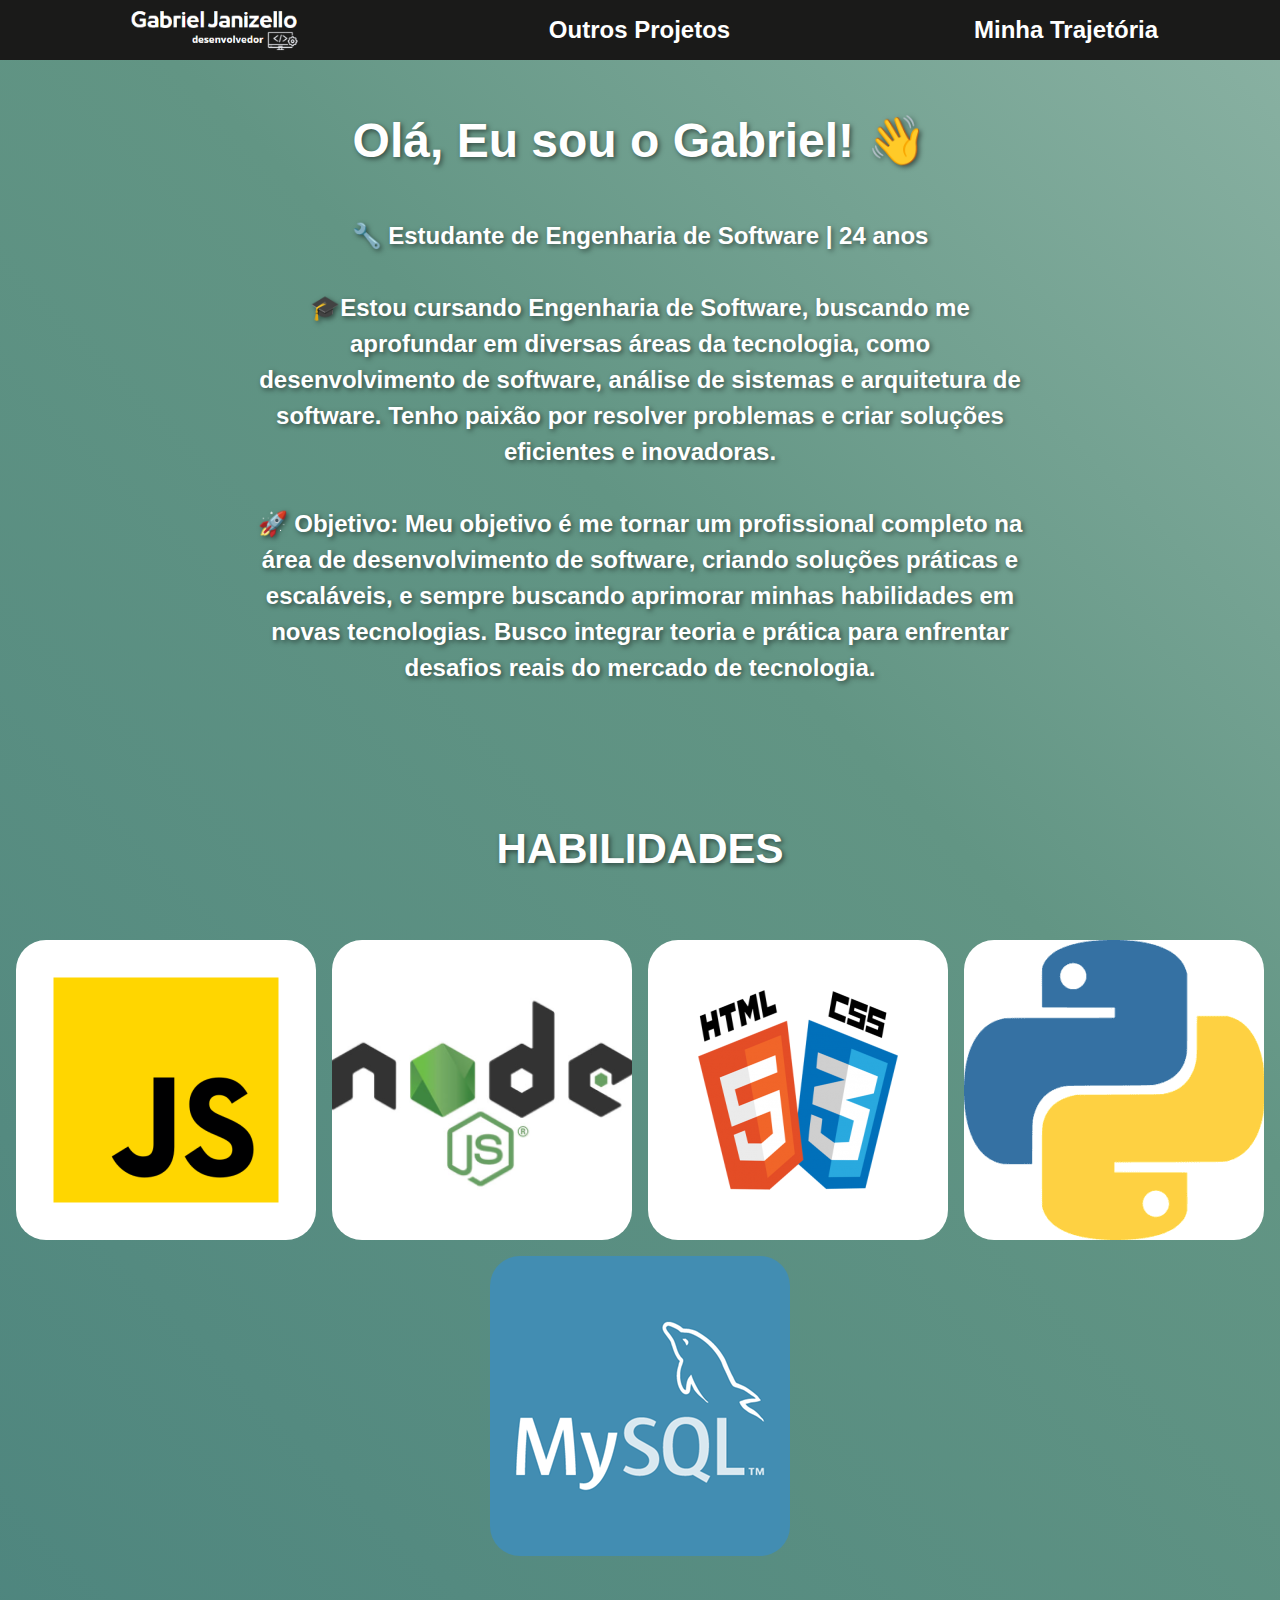
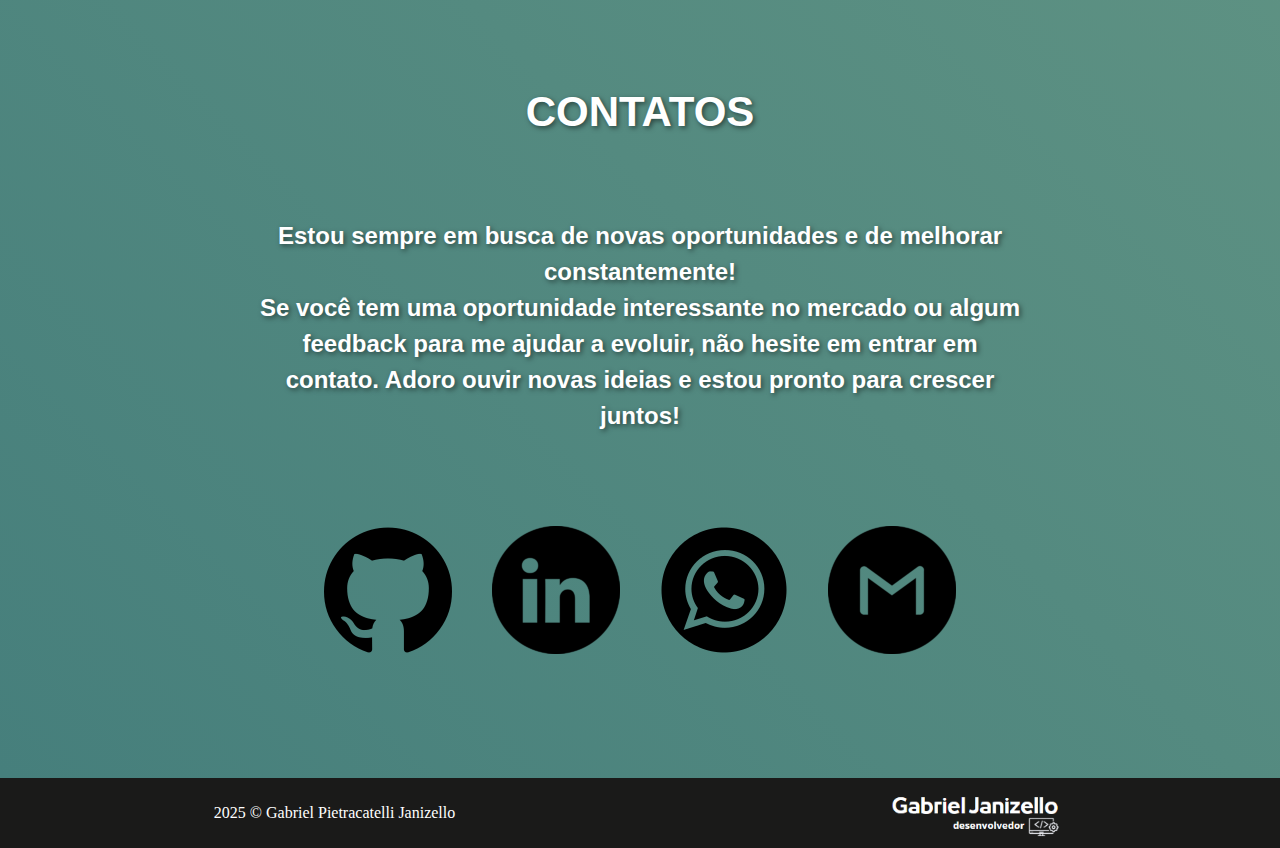
<file: index.html>
<!DOCTYPE html>
<html lang="pt-br">
<head>
    <meta charset="UTF-8">
    <meta name="viewport" content="width=device-width, initial-scale=1.0">
    <title>Gabriel Janizello DEV</title>
    <link rel="stylesheet" href="CSS/backgorund.css">
    <link rel="stylesheet" href="CSS/nav.css">
    <link rel="stylesheet" href="CSS/conteudo.css">
</head>
<body class="degrade">
    <header>
        <nav class="navegacao">
            <ul class="lista_navegacao">
                <li><a href="index.html"><img src="imagens/logoprincipalNav.png" alt="logo"></a></li>
                <li><a href="outrosprojetos.html">Outros Projetos</a></li>
                <li><a href="minhatrajetoria.html">Minha Trajetória</a></li>
            </ul>
        </nav>
    </header>

    <div class="content">
        <h1 class="tracking-in-expand">Olá, Eu sou o Gabriel! 👋</h1>
    
        <p>🔧 Estudante de Engenharia de Software | 24 anos <br> <br>🎓Estou cursando Engenharia de Software, buscando me aprofundar em diversas áreas da tecnologia, como          desenvolvimento  de software, análise de sistemas e arquitetura de software. Tenho paixão por resolver problemas e criar soluções eficientes e inovadoras.<br><br>
        🚀 Objetivo:
        Meu objetivo é me tornar um profissional completo na área de desenvolvimento de software, criando soluções práticas e escaláveis, e sempre buscando aprimorar minhas habilidades em novas tecnologias. Busco integrar teoria e prática para enfrentar desafios reais do mercado de tecnologia.</p>
    </div>

    <h2>HABILIDADES</h2>
    <div class="habilidades">
        <div class="item">
            <img src="imagens/javascript.png" alt="JavaScript">
            <p class="txthabilidades">Uso de JavaScript no desenvolvimento Web e de funcionalidades mais complexas.</p>
        </div>

        <div class="item">
            <img src="imagens/nodejs.png" alt="NodeJS">
            <p class="txthabilidades">Uso do Node.JS para aplicações rápidas e escaláveis.</p>
        </div>

        <div class="item">
            <img src="imagens/htmlcss.png" alt="HTML e CSS">
            <p class="txthabilidades"><!--Estruturação e estilização do código visando proporcionar uma ótima experiência ao usuário.--></p>
        </div>

        <div class="item">
            <img src="imagens/python.png" alt="Python">
            <p class="txthabilidades">Uso de Python para desenvolvimento e automação de tarefas.</p>
        </div>

        <div class="item">
            <img src="imagens/mysql.png" alt="MySQL">
            <p class="txthabilidades">Criação, armazenamento de informações, organização dos dados e manutenção do banco de dados.</p>
        </div>
    </div>

    <div class="contatos">
        <h2>CONTATOS</h2>
        <p>Estou sempre em busca de novas oportunidades e de melhorar constantemente!<br>Se você tem uma oportunidade interessante no mercado ou algum feedback para me ajudar a evoluir, não hesite em entrar em contato. Adoro ouvir novas ideias e estou pronto para crescer juntos!</p>
        <div class="iconesContainer">
            <a href="https://github.com/GabrielJanizello"> <img class="iconeContato" src="imagens/logo_github.png" alt="GitHub"></a>
            <a href="https://www.linkedin.com/in/gabriel-janizello/"><img class="iconeContato" src="imagens/logo_linkedin.png" alt="LinkedIn"></a>
            <a href="https://wa.me/5512996357681"><img class="iconeContato" src="imagens/logo_wpp.png" alt="Whatsapp"></a>
            <a href="https://mail.google.com/mail/u/0/#inbox?compose=CllgCJTGnFrBcvBLDDwBLFMBzdbWFKVqcjFbWLXWtcQpxGJkNpCqklVDvwsXjstWHLVtbhZdvzg"><img class="iconeContato" src="imagens/logo_gmail.png" alt="Gmail"></a>
        </div>
    </div>

    <footer>2025 &copy; Gabriel Pietracatelli Janizello
        <img src="imagens/logoprincipalNav.png" alt="Logo">
    </footer>
</body>
</html>
</file>
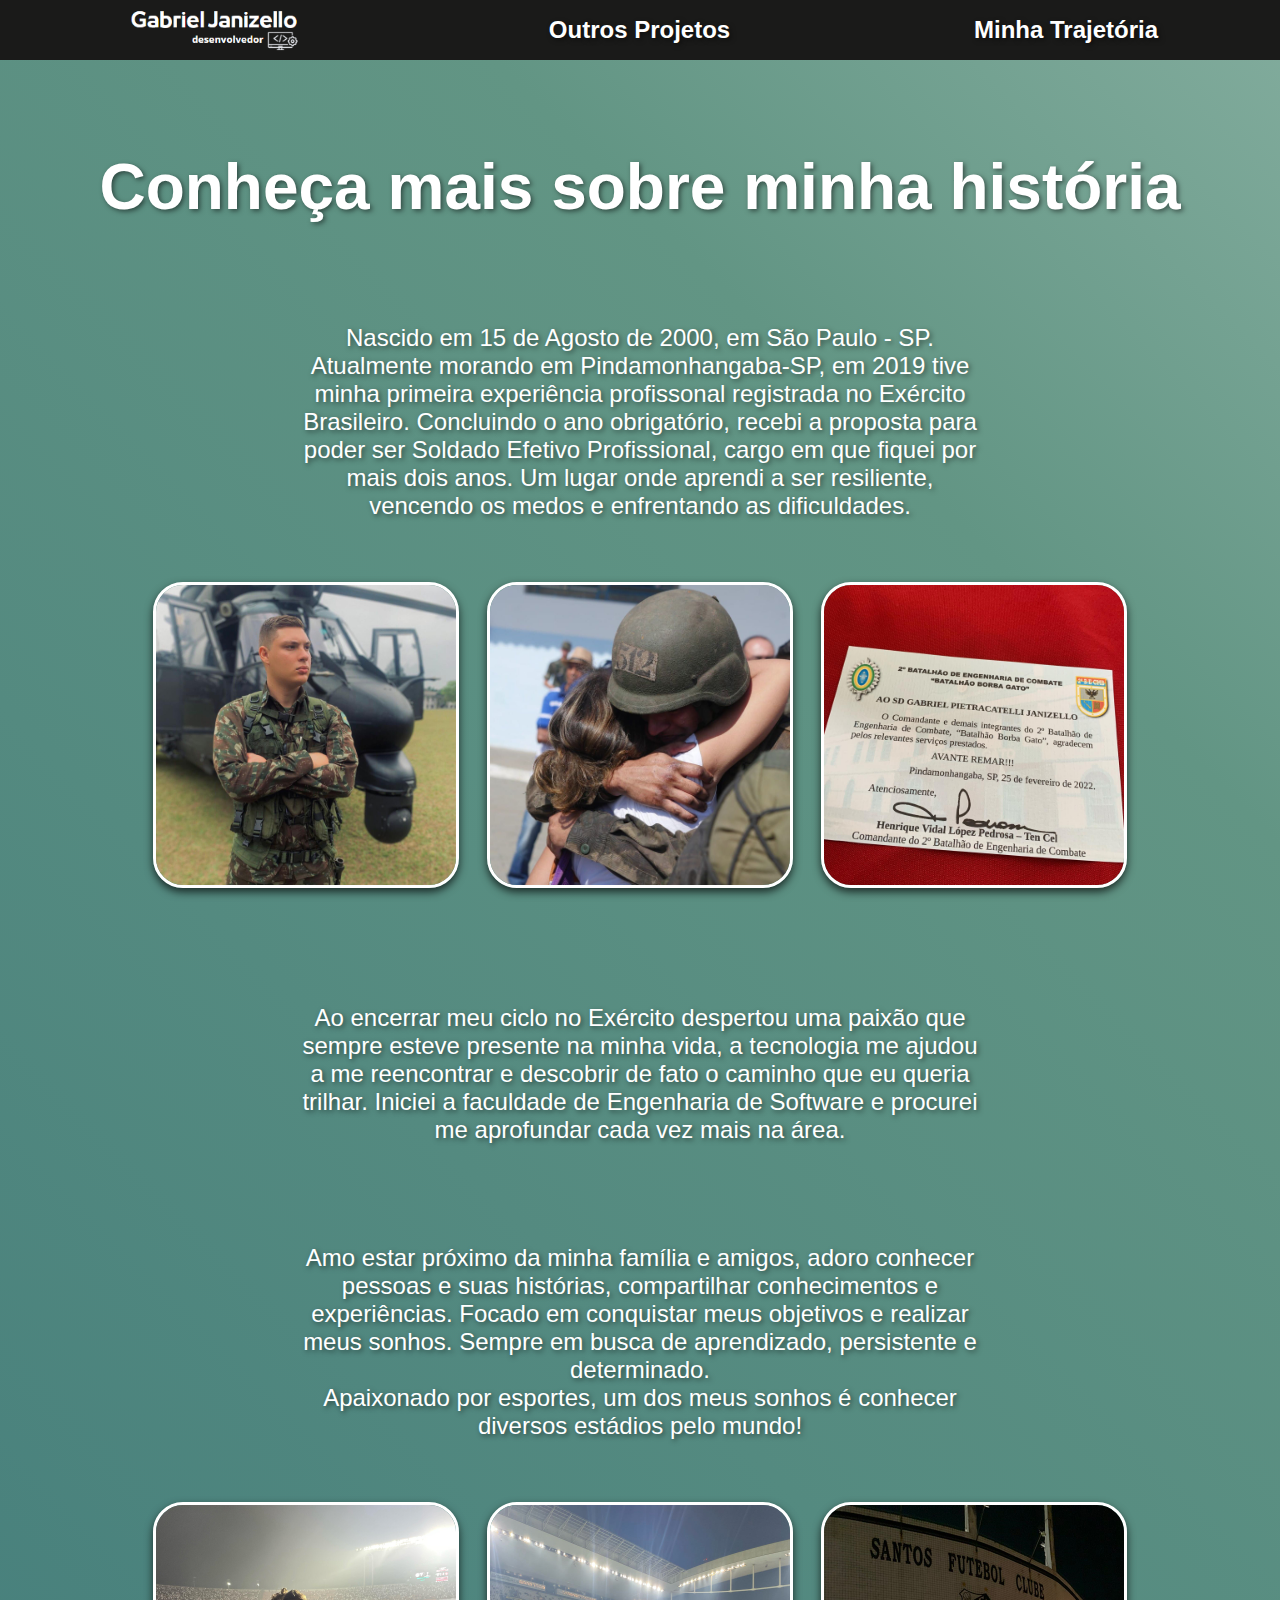
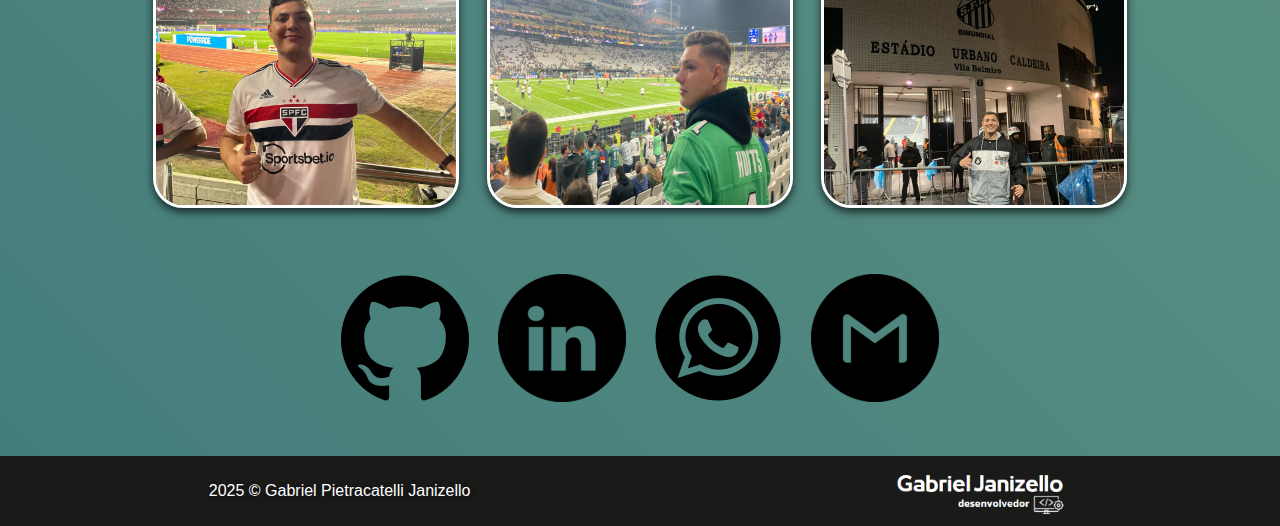
<file: minhatrajetoria.html>
<!DOCTYPE html>
<html lang="pt-br">
<head>
    <meta charset="UTF-8">
    <meta name="viewport" content="width=device-width, initial-scale=1.0">
    <title>Gabriel Janizello DEV</title>
    <link rel="stylesheet" href="CSS/backgorund.css">
    <link rel="stylesheet" href="CSS/nav.css">
    <link rel="stylesheet" href="CSS/minhatrajetoria.css">
</head>
<body class="degrade">
    <header>
        <nav class="navegacao">
            <ul class="lista_navegacao">
                <li><a href="index.html"><img src="imagens/logoprincipalNav.png" alt="logo"></a></li>
                <li><a href="outrosprojetos.html">Outros Projetos</a></li>
                <li><a href="minhatrajetoria.html">Minha Trajetória</a></li>
            </ul>
        </nav>
    </header>

    <h1>Conheça mais sobre minha história</h1>

    <article>
        <p> Nascido em 15 de Agosto de 2000, em São Paulo - SP. Atualmente morando em Pindamonhangaba-SP, em 2019 tive minha primeira experiência profissonal registrada no Exército Brasileiro. Concluindo o ano obrigatório, recebi a proposta para poder ser Soldado Efetivo Profissional, cargo em que fiquei por mais dois anos. Um lugar onde aprendi a ser resiliente, vencendo os medos e enfrentando as dificuldades.<br></p>
        
        <img class="historiaFotos" src="imagens/soldado.jpg" alt="Soldado EB">
        <img class="historiaFotos" src="imagens/foto2.jpg" alt="Volta do Acampamento">
        <img class="historiaFotos" src="imagens/foto3.jpg" alt="Certificado">
    </article>

    <article>
        <p>Ao encerrar meu ciclo no Exército despertou uma paixão que sempre esteve presente na minha vida, a tecnologia me ajudou a me reencontrar e descobrir de fato o caminho que eu queria trilhar. Iniciei a faculdade de Engenharia de Software e procurei me aprofundar cada vez mais na área.</p>

        <p>Amo estar próximo da minha família e amigos, adoro conhecer pessoas e suas histórias, compartilhar conhecimentos e experiências. Focado em conquistar meus objetivos  e realizar meus sonhos. Sempre em busca de aprendizado, persistente e determinado.<br>Apaixonado por esportes, um dos meus sonhos é conhecer diversos estádios pelo mundo!</p>

        <img class="historiaFotos" src="imagens/morumbi.jpg" alt="Morumbi">
        <img class="historiaFotos" src="imagens/nfl.jfif" alt="NFL Game">
        <img class="historiaFotos" src="imagens/vila.jpg" alt="Vila Belmiro">
    </article>

    <div class="contatos">
        <div class="iconesContainer">
            <a href="https://github.com/GabrielJanizello"> <img class="iconeContato" src="imagens/logo_github.png" alt="GitHub"></a>
            <a href="https://www.linkedin.com/in/gabriel-janizello/"><img class="iconeContato" src="imagens/logo_linkedin.png" alt="LinkedIn"></a>
            <a href="https://wa.me/5512996357681"><img class="iconeContato" src="imagens/logo_wpp.png" alt="Whatsapp"></a>
            <a href="https://mail.google.com/mail/u/0/#inbox?compose=CllgCJTGnFrBcvBLDDwBLFMBzdbWFKVqcjFbWLXWtcQpxGJkNpCqklVDvwsXjstWHLVtbhZdvzg"><img class="iconeContato" src="imagens/logo_gmail.png" alt="Gmail"></a>
        </div>
    </div>

    <footer>2025 &copy; Gabriel Pietracatelli Janizello
        <img src="imagens/logoprincipalNav.png" alt="Logo">
    </footer>
</body>
</html>
</file>
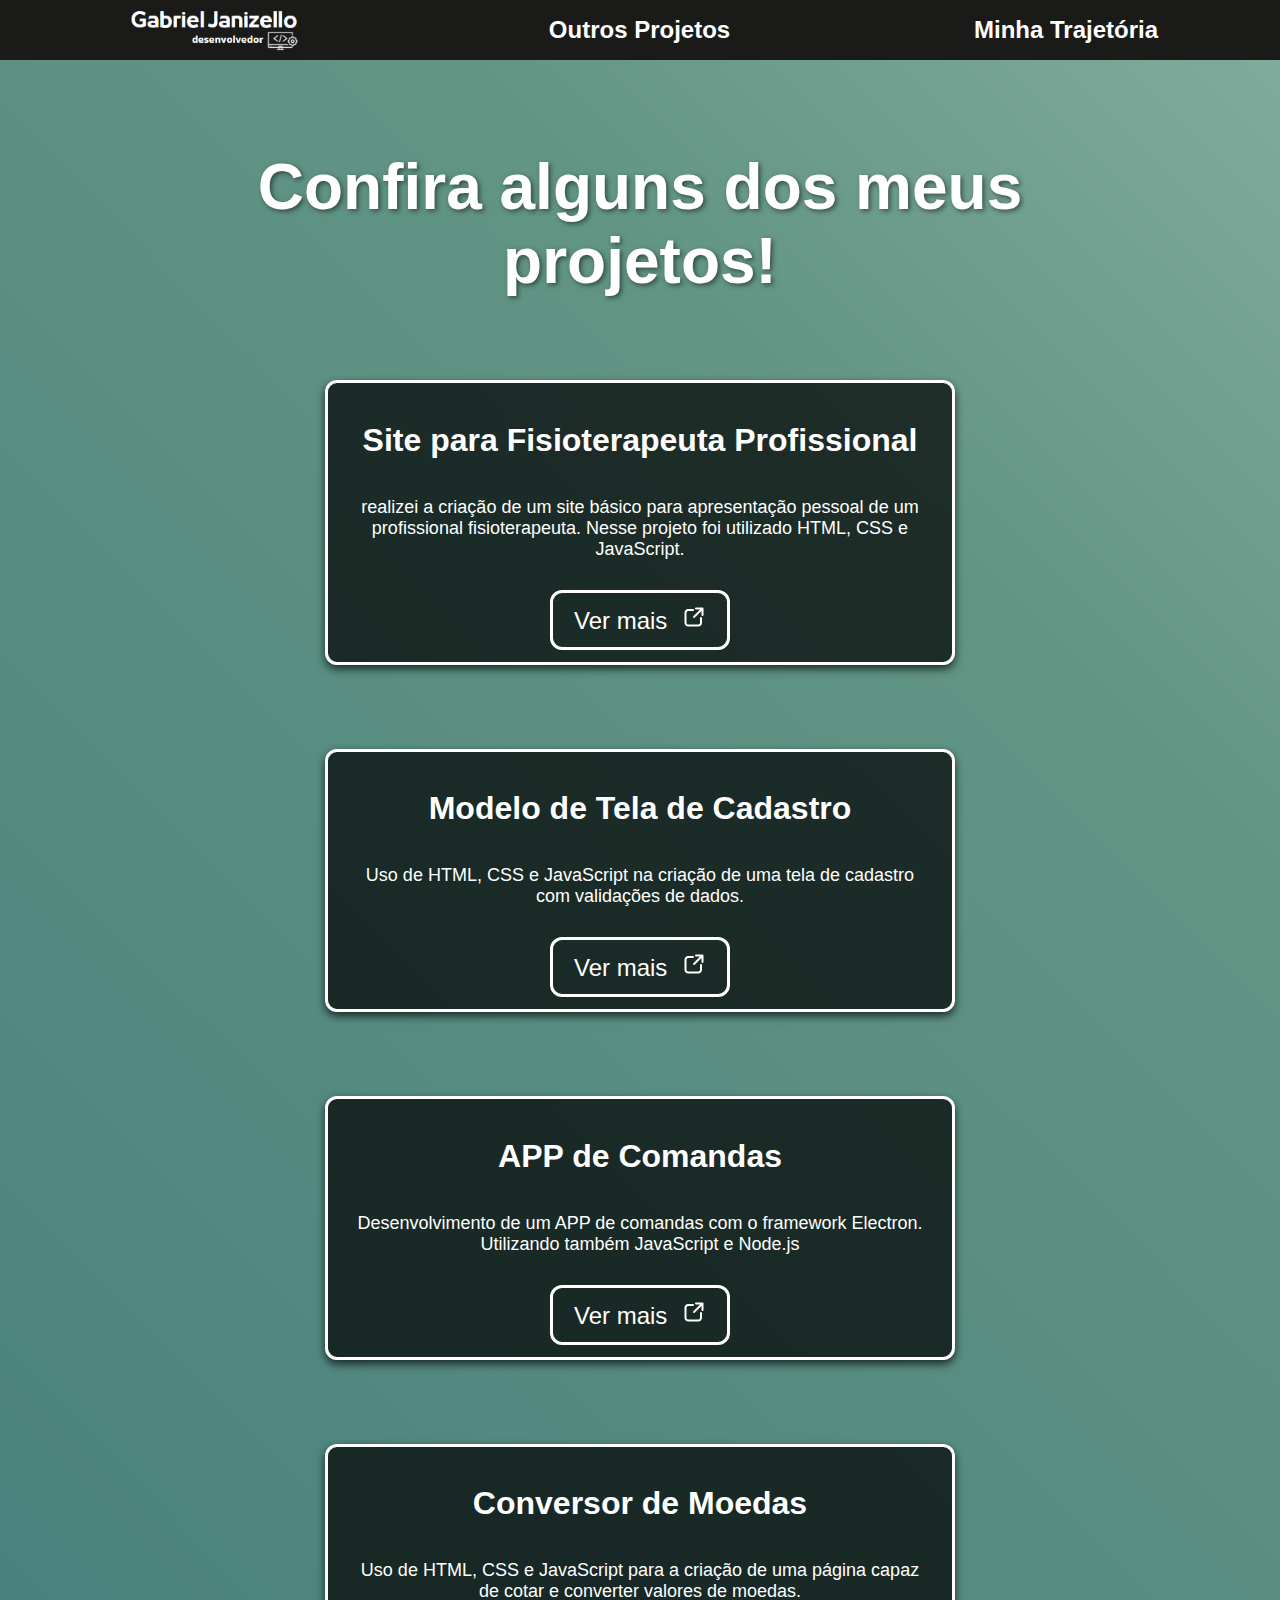
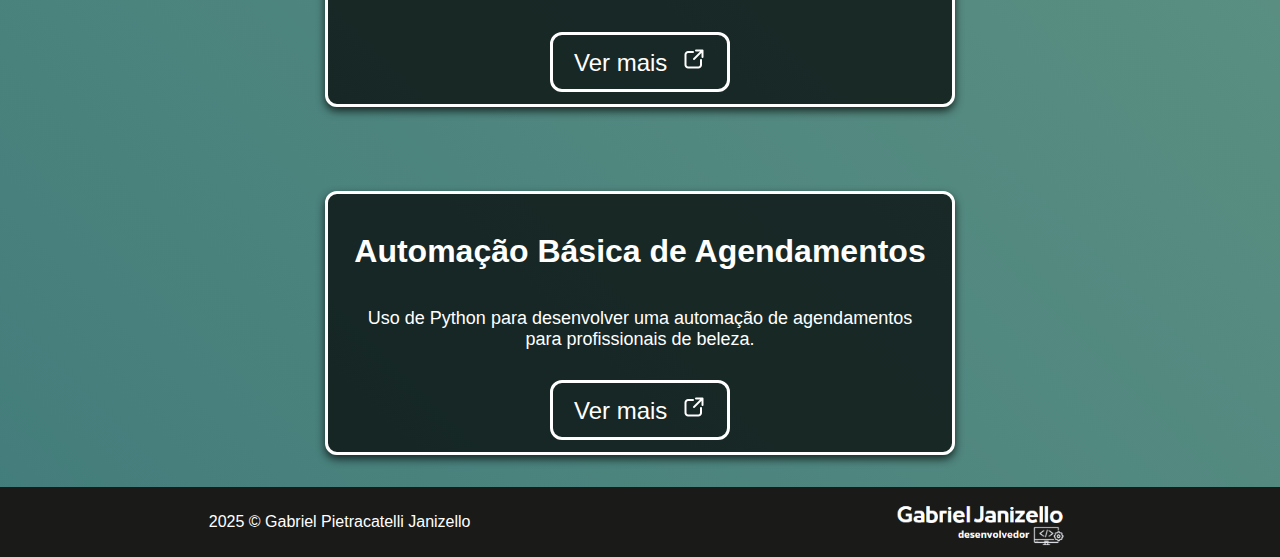
<file: outrosprojetos.html>
<!DOCTYPE html>
<html lang="pt-br">
<head>
    <meta charset="UTF-8">
    <meta name="viewport" content="width=device-width, initial-scale=1.0">
    <title>Gabriel Janizello DEV</title>
    <link rel="stylesheet" href="CSS/backgorund.css">
    <link rel="stylesheet" href="CSS/nav.css">
    <link rel="stylesheet" href="CSS/outrosprojetos.css">
</head>
<body class="degrade"> 
    <header>
        <nav class="navegacao">
            <ul class="lista_navegacao">
                <li><a href="index.html"><img src="imagens/logoprincipalNav.png" alt="logo"></a></li>
                <li><a href="outrosprojetos.html">Outros Projetos</a></li>
                <li><a href="minhatrajetoria.html">Minha Trajetória</a></li>
            </ul>
        </nav>
    </header>

    <div>
    <h1>Confira alguns dos meus projetos!</h1>
    </div>

    <section class="projetos">
        <div class="cards">
            <h2>Site para Fisioterapeuta Profissional</h2>
            <p> realizei a criação de um site básico para apresentação pessoal de um profissional fisioterapeuta. Nesse projeto foi utilizado HTML, CSS e JavaScript.</p>
            <p class="botao"> <a href="http://">Ver mais <img src="imagens/linkexterno.png" alt="Ver mais"></a></p>
        </div>

        <div class="cards">
            <h2>Modelo de Tela de Cadastro</h2>
            <p>Uso de HTML, CSS e JavaScript na criação de uma tela de cadastro com validações de dados.</p>
            <p class="botao"> <a href="http://">Ver mais <img src="imagens/linkexterno.png" alt="Ver mais"></a></p>
        </div>

        <div class="cards">
            <h2>APP de Comandas</h2>
            <p>Desenvolvimento de um APP de comandas com o framework Electron. <br> Utilizando também JavaScript e Node.js</p>
            <p class="botao"> <a href="http://">Ver mais <img src="imagens/linkexterno.png" alt="Ver mais"></a></p>
        </div>

        <div class="cards">
            <h2>Conversor de Moedas</h2>
            <p>Uso de HTML, CSS e JavaScript para a criação de uma página capaz de cotar e converter valores de moedas.</p>
            <p class="botao"> <a href="http://">Ver mais <img src="imagens/linkexterno.png" alt="Ver mais"></a></p>
        </div>

        <div class="cards">
            <h2>Automação Básica de Agendamentos</h2>
            <p>Uso de Python para desenvolver uma automação de agendamentos para profissionais de beleza.</p>
            <p class="botao"> <a href="http://">Ver mais <img src="imagens/linkexterno.png" alt="Ver mais"></a></p>
        </div>
    </section>

    <footer>2025 &copy; Gabriel Pietracatelli Janizello
        <img src="imagens/logoprincipalNav.png" alt="Logo">
    </footer>
</body>
</html>
</file>
<file: CSS/backgorund.css>
html, body{
    margin: 0;
    box-sizing: border-box;
    overflow:visible;
}

.degrade{
    display: flex;
    align-items: center;
    justify-content: center;
    flex-direction: column; /* Adiciona flex-direction para garantir que os itens fiquem em coluna */
    width: 100%; /*antes estava 100vw*/
    min-height: 100%; /* Faz com que o fundo degrade cubra toda a altura */
    background: linear-gradient(45deg, #243642, #387478, #629584, #E2F1E7);
    background-size: 300% 300%;
    animation: colors 10s ease infinite;
}

@keyframes colors {
    0%{
        background-position: 0% 50%;
    }

    50%{
        background-position: 100% 50%;
    }

    100%{
        background-position: 0% 50%;
    }
}


/*
opção 1:  #659287, #B1C29E, #FFE6A9, #DEAA79
opção 2:  #1A1A19, #31511E, #859F3D, #F6FCDF 
opção 3:  #E9EED9, #CBD2A4, #9A7E6F, #54473F 
opcão 4 azul: #243642, #387478, #629584, #E2F1E7
dark mode: #2a004e, #500073, #c62300, #f14a00
*/
</file>
<file: CSS/conteudo.css>
p{ 
    font-family: "montserrat", sans-serif;
    font-weight: 700;
    font-size: 24px;
    color: #fff;
    text-align: center;
    text-shadow: 2px 2px 5px rgba(0, 0, 0, 0.5); /* Sombra suave */
    padding: 16px 256px;
    line-height: 1.5; /* Aumenta o espaço entre as linhas de texto */
    
}

h2{
    color: #fff;
    font-size: 42px;
    text-shadow: 2px 2px 5px rgba(0, 0, 0, 0.5); /* Sombra suave */
    font-family: "montserrat", sans-serif;
    padding: 32px;
    text-align: center;
}

.lista_navegacao a{
  text-decoration: none;
  color: #fff;
}

.content{
    text-align: center;
    margin-bottom: 32px;
}

/*.rotate-vert-center{
    text-align: center;
    background-color: brown;
    padding: 50px;
    margin: 12px;
}

.rotate-vert-center:hover {
    background-color: aqua;
	-webkit-animation: rotate-vert-center 0.8s cubic-bezier(0.455, 0.030, 0.515, 0.955) both;
	        animation: rotate-vert-center 0.8s cubic-bezier(0.455, 0.030, 0.515, 0.955) both;
}*/

/* ----------------------------------------------
 * Generated by Animista on 2025-2-4 16:48:53
 * Licensed under FreeBSD License.
 * See http://animista.net/license for more info. 
 * w: http://animista.net, t: @cssanimista
 * ---------------------------------------------- */

/**
 * ----------------------------------------
 * animation rotate-vert-center
 * ----------------------------------------
 */
/* @-webkit-keyframes rotate-vert-center {
    0% {
      -webkit-transform: rotateY(0);
              transform: rotateY(0);
    }
    100% {
      -webkit-transform: rotateY(360deg);
              transform: rotateY(360deg);
    }
  }
  @keyframes rotate-vert-center {
    0% {
      -webkit-transform: rotateY(0);
              transform: rotateY(0);
    }
    100% {
      -webkit-transform: rotateY(360deg);
              transform: rotateY(360deg);
    }
  }*/
  
.tracking-in-expand {
    font-weight: 700;
    font-size: 3rem;
    color: #fff;
    text-shadow: 2px 2px 5px rgba(0, 0, 0, 0.5); /* Sombra suave */
    line-height: 1.2;
    font-family: "montserrat", sans-serif;
	-webkit-animation: tracking-in-expand 0.9s cubic-bezier(0.215, 0.610, 0.355, 1.000) both;
	        animation: tracking-in-expand 0.9s cubic-bezier(0.215, 0.610, 0.355, 1.000) both;
}

/* ----------------------------------------------
 * Generated by Animista on 2025-2-4 16:57:31
 * Licensed under FreeBSD License.
 * See http://animista.net/license for more info. 
 * w: http://animista.net, t: @cssanimista
 * ---------------------------------------------- */

/**
 * ----------------------------------------
 * animation tracking-in-expand
 * ----------------------------------------
 */
 @-webkit-keyframes tracking-in-expand {
    0% {
      letter-spacing: -0.5em;
      opacity: 0;
    }
    40% {
      opacity: 0.6;
    }
    100% {
      opacity: 1;
    }
  }
  @keyframes tracking-in-expand {
    0% {
      letter-spacing: -0.5em;
      opacity: 0;
    }
    40% {
      opacity: 0.6;
    }
    100% {
      opacity: 1;
    }
  }

.habilidades{
    display: flex;
    gap: 1em;
    flex-wrap: wrap;
    justify-content: center;
}

.item{
    width: 300px;
    height: 300px;
    overflow: hidden;
    position: relative;
    transition: 1s;
}

img{
    object-fit: cover;
    border-radius: 30px;
    width: 300px;
    height: 300px;
}

.txthabilidades{
    color: black;
    font-size: 14px;
    font-family: "montserrat", sans-serif;
    position: absolute;
    width: 60%;
    top: 100%;
    left: 50%;
    transform: translate(-50%, -50%);
    transition: 1s;
    opacity: 0;
}

.item:hover{
    transform: scale(1.05);
    opacity: 0.8;
}

.item:hover .txthabilidades{
    opacity: 1;
    top: 25%;
}

.habilidades:hover .item:not(:hover){
    filter: blur(5px);
}

.contatos{
  text-align: center;
}

.contatos p{
  padding-bottom: 48px;
}

.contatos h2{
  margin-top: 100px;
}

.iconesContainer{
  display: flex;
  flex-wrap: wrap;
  justify-content: center;
  margin-bottom: 100px;
}

.iconeContato{
  width: 128px;
  height: 128px;
  padding: 12px;
  margin: 8px;
}

footer{
  background-color: #1a1a19;
  color: #fff;
  width: 100%;
  height: 70px;
  display: flex;
  justify-content:space-around; 
  align-items: center; 
  padding: 0 20px;
}

footer img{
  height: 64px; 
  width: auto;  
}
</file>
<file: CSS/minhatrajetoria.css>
body{
    font-family: "montserrat", sans-serif;
    height: 100%;
    text-align: center;
    text-shadow: 2px 2px 5px rgba(0, 0, 0, 0.5);
}

.lista_navegacao a{
    text-decoration: none;
    color: #fff;
}

h1{
    font-size: 64px;
    color: white;
    margin-top: 150px;
    margin-bottom: 0;
}

p{
    margin: 100px 300px 50px;
    color: #fff;
    font-size: 24px;
}

.historiaFotos{
    width: 300px;
    height: 300px;
    margin: 12px;
    border: solid white;
    border-radius: 30px;
    transition: transform 0.3s ease; /* Transição suave ao aplicar o efeito de aumento */
    box-shadow: 0 4px 8px rgba(0, 0, 0, 0.7);
}

.historiaFotos:hover{
    transform: scale(1.05); /* Aumenta o tamanho da div para 105% */
}

.iconesContainer{
    margin: 50px;
}

.iconesContainer a{
    padding: 12px;
}

footer{
    background-color: #1a1a19;
    color: #fff;
    width: 100%;
    height: 70px;
    display: flex;
    justify-content:space-around; 
    align-items: center; 
    padding: 0 20px;
  }
  
  footer img{
    height: 64px; 
    width: auto;  
  }
</file>
<file: CSS/outrosprojetos.css>
body{
    font-family: "montserrat", sans-serif;
}

.lista_navegacao a{
    text-decoration: none;
    color: #fff;
}

h1{
    font-size: 64px;
    margin: 150px 150px 50px ;
    color: #fff;
    text-shadow: 2px 2px 5px rgba(0, 0, 0, 0.5);
    text-align: center;
    text-decoration: none;
}

.projetos {
    display: flex; /* Utiliza o Flexbox */
    flex-wrap: wrap; /* Permite que os itens que não cabem na linha atual quebrem para a linha seguinte */
    gap: 20px; /* Espaçamento entre os cards */
    justify-content: center; /* Alinha os cards no centro horizontalmente */
}

.cards{
    background-color: rgba(0, 0, 0, 0.7);
    border-radius: 12px;
    border: solid white;
    box-shadow: 0 4px 8px rgba(0, 0, 0, 0.7);
    padding: 12px;
    width: 600px;
    display: flex;
    flex-direction: column;
    margin: 32px;
    transition: transform 0.3s ease; /* Transição suave ao aplicar o efeito de aumento */
}

.cards:hover {
    transform: scale(1.05); /* Aumenta o tamanho da div para 105% */
}

.cards p{
    color: #ffffff;
    text-align: center;
    padding: 12px;
    font-size: 18px;
}

.cards h2{
    color: #ffffff;
    text-align: center;
    margin-bottom: 8px;
    font-size: 32px;
}

.cards a{
    text-decoration: none;
    color: #ffffff;
    font-size: 24px;
}

.cards img{
    width: 24px;
    height: 24px;
    margin-left: 8px;
}

.botao{
    border: solid white;
    border-radius: 12px;
    width: 150px;
    padding: 8px;
    display: inline-flex; /* Adicionado para centralizar o conteúdo dentro do botão */
    justify-content: center; /* Centraliza o conteúdo horizontalmente */
    align-items: center; /* Centraliza o conteúdo verticalmente */
    margin: 0 auto; /* Garantir que o botão seja centralizado */
    background-color: transparent; /* Cor inicial transparente */
    color: white; /* Cor do texto */
    overflow: hidden; /* Impede o conteúdo de ultrapassar os limites do botão */
    position: relative;
}

.botao::before {
    content: '';
    position: absolute;
    top: 0;
    left: -100%;
    width: 100%;
    height: 100%;
    background-color: #000000; /* Cor do fundo quando hover */
    color: #ffffff;
    transition: left 0.3s ease; /* Transição suave para o preenchimento da esquerda para a direita */
    z-index: -1;
}

.botao:hover::before {
    left: 0; /* Ao passar o cursor, a cor vai de -100% para 0 */
}

.botao:hover {
    color: #000000; /* Cor do texto quando hover */
}

footer{
    background-color: #1a1a19;
    color: #fff;
    width: 100%;
    height: 70px;
    display: flex;
    justify-content:space-around; 
    align-items: center; 
    padding: 0 20px;
  }
  
  footer img{
    height: 64px; 
    width: auto;  
  }
</file>
<file: CSS/nav.css>
/* Reseta margens e padding do body e da lista */
html, body {
    padding: 0;
    margin: 0;
    box-sizing: border-box;
    width: 100%;  /* Garantir que a largura da página ocupe toda a tela */
}

/* Estilo para o header */
header {
    width: 100%;
    position: fixed;  /* Fixa a navegação no topo */
    top: 0;
    left: 0;
    background-color: #1a1a19;
    z-index: 1000;  /* Garante que o menu fique acima de outros elementos */
}

/* Estilo para a navegação */
.navegacao {
    width: 100%;  /* Garante que a navegação ocupe toda a largura da tela */
    padding: 0;
}

/* Estilo para a lista de navegação */
.lista_navegacao {
    display: flex;  /* Flexbox para alinhar itens horizontalmente */
    justify-content: space-around;  /* Espaço igual entre os itens */
    align-items: center;  /* Alinha os itens verticalmente no centro */
    list-style: none;  /* Remove os pontos da lista */
    padding: 0;
    margin: 0;
    height: 60px;  /* Altura da barra de navegação */
}

/* Estilo para os itens da navegação */
.lista_navegacao li {
    color: #fff;  /* Cor do texto */
    font-family: "Montserrat", sans-serif;  /* Fonte da navegação */
    font-weight: 700;
    font-size: 1.5rem;
    padding: 0 20px;  /* Espaçamento interno lateral entre os itens */
    cursor: pointer;
    transition: color 0.3s ease;  /* Efeito de transição para a cor */
}

.lista_navegacao li:hover {
    color: #387478;  /* Cor quando o item for hover (exemplo de cor diferente) */
}

/* Estilo para o logo (opcional) */
.lista_navegacao li img {
    height: 64px;  /* Ajusta o tamanho da logo */
    width: auto;  /* Mantém a proporção da logo */
}

/* Ajusta o conteúdo para não ser sobreposto pela navegação fixa */
.content {
    padding-top: 80px;  /* Adiciona um espaço extra para o conteúdo não ficar por baixo da barra de navegação */
}
</file>
